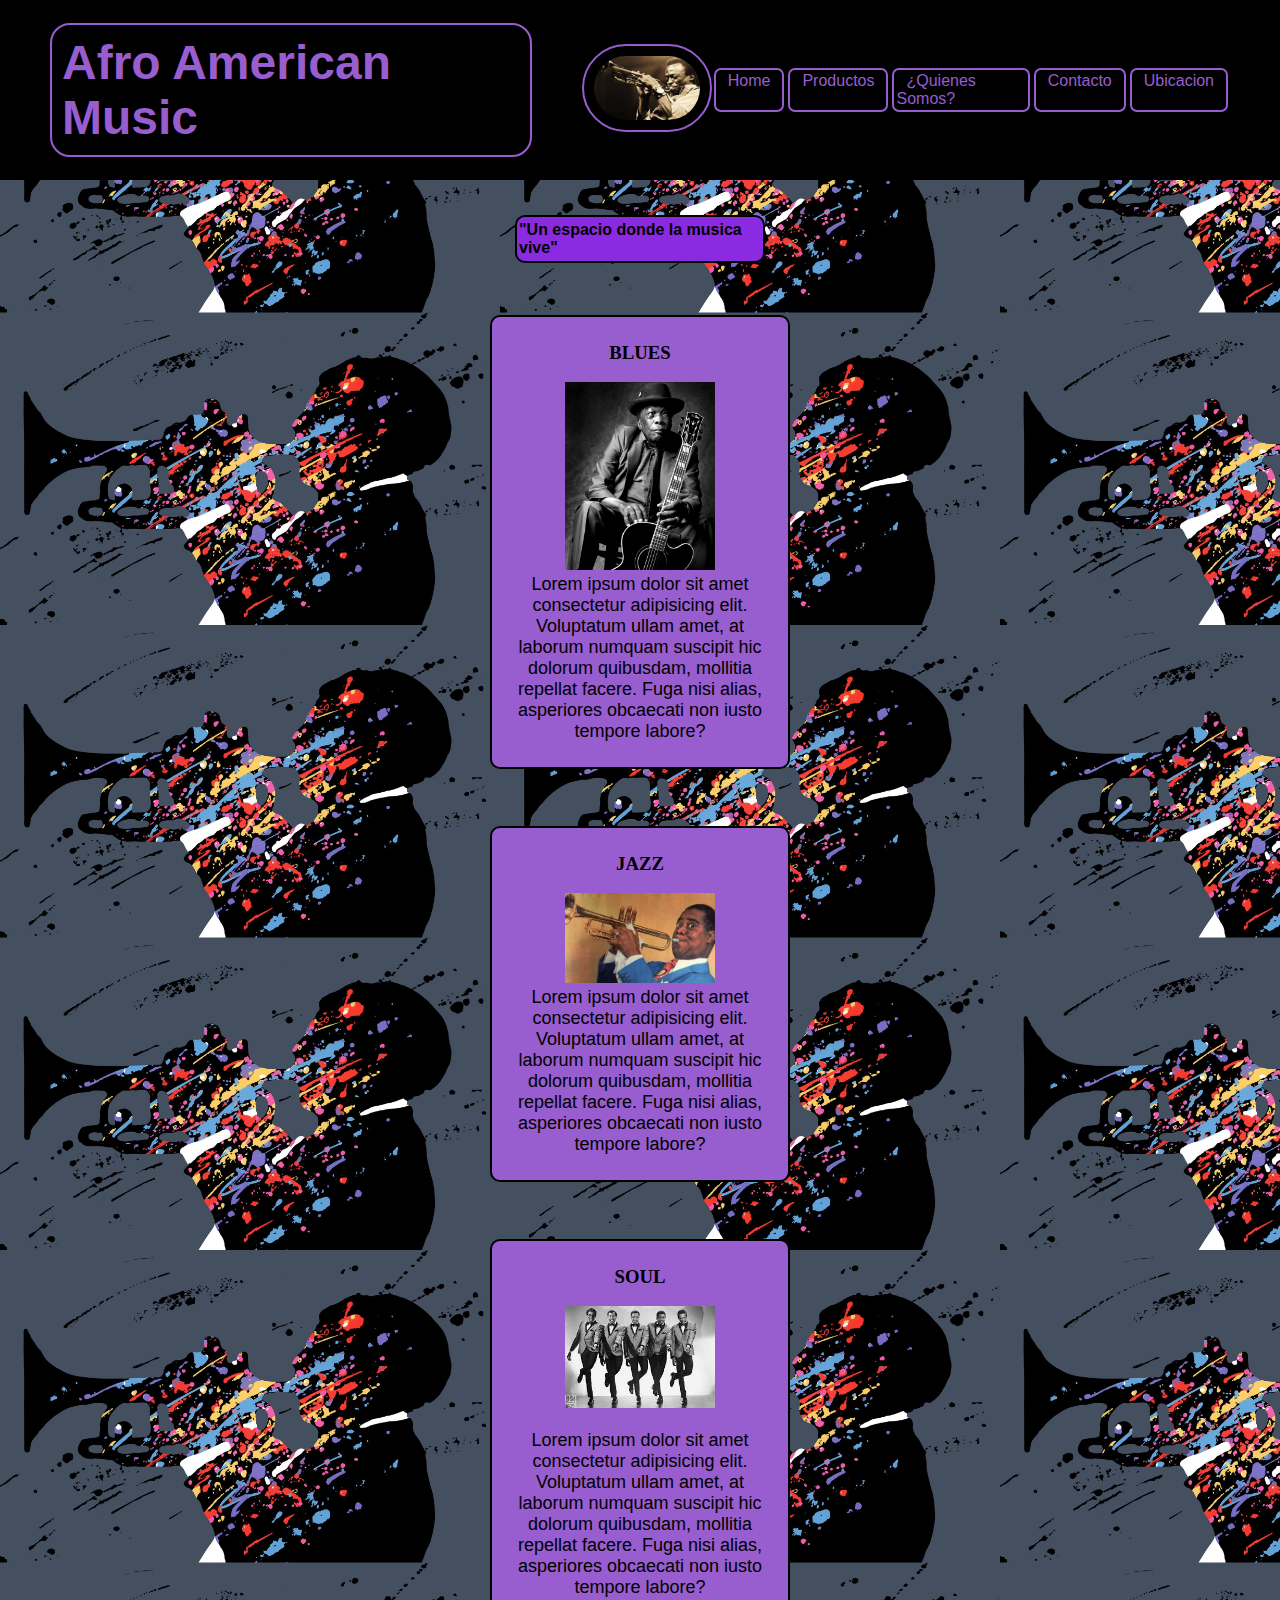
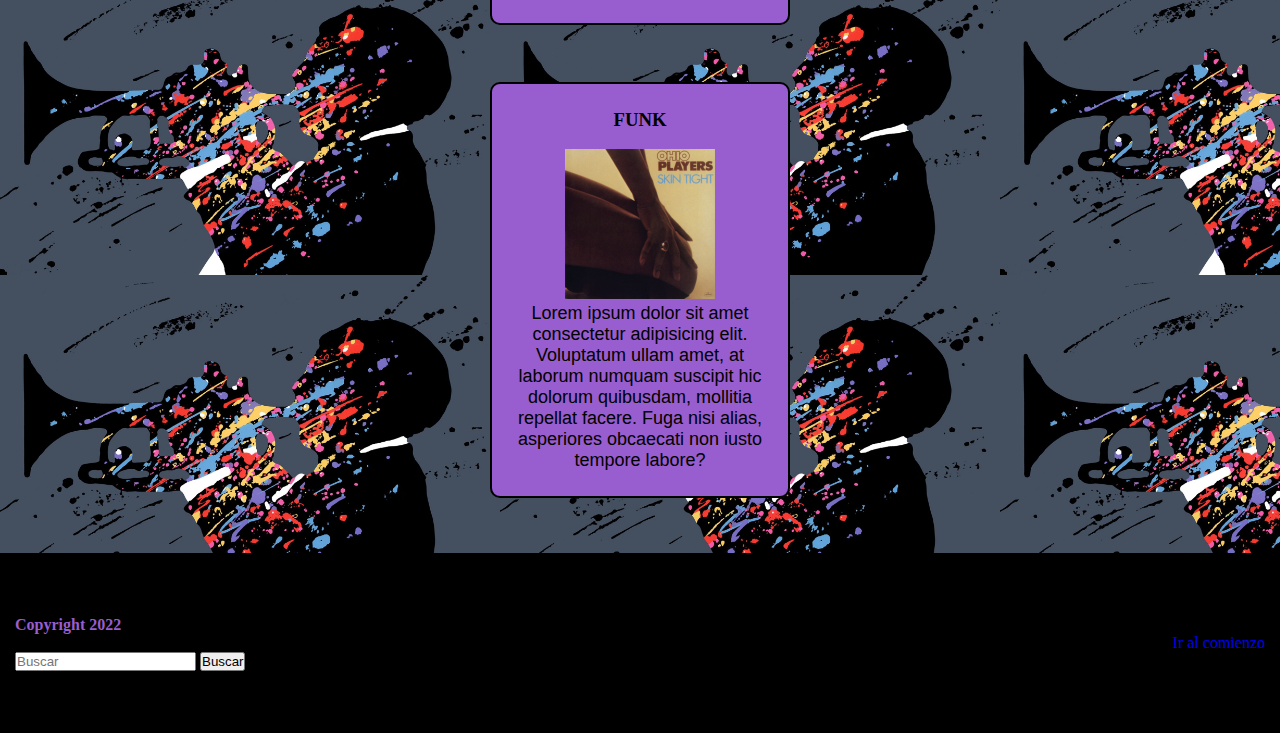
<file: index.html>
<!DOCTYPE html>
<html lang="en">
<head>
    <meta charset="UTF-8">
    <meta http-equiv="X-UA-Compatible" content="IE=edge">
    <meta name="viewport" content="width=device-width, initial-scale=1.0">
    <link rel="stylesheet" href="./estilos/estilos.css">
    <title>MUSIC & MORE</title>
</head>

<body id="arriba">
    <header>
		<h1 class="logo">Afro American Music</h1>


        <div>
            <img class="miles" src="img/milesdavis.jpg">
        </div>


		<nav class="navegador">
			<ul>
				<li><a href="index.html">Home</a></li>
				<li><a href="./pages/productos.html">Productos</a></li>
				<li><a href="./pages/quienessomos.html">¿Quienes Somos?</a></li>
				<li><a href="./pages/contacto.html">Contacto</a></li>
				<li><a href="./pages/ubicacion.html">Ubicacion</a></li>
			</ul>
			
		</nav>
    </header>
    
    <main>
        <h2>"Un espacio donde la musica vive"</h2>
		<article class="article" >
			<ul class="generos">
				<li class="generos__gen"><h3>BLUES</h3>
					<br>
					<img src="img/hook.png" alt="hook">
					<p>
				    Lorem ipsum dolor sit amet consectetur adipisicing elit. Voluptatum ullam amet, 
					at laborum numquam suscipit hic dolorum quibusdam, mollitia repellat facere. Fuga nisi alias, asperiores obcaecati non iusto tempore labore?</p>
				</li>
				<li class="generos__gen"><h3>JAZZ</h3>
					<br>
					<img src="img/louis1.png" alt="louis1">
					
					<p>
						Lorem ipsum dolor sit amet consectetur adipisicing elit. Voluptatum ullam amet, 
					at laborum numquam suscipit hic dolorum quibusdam, mollitia repellat facere. Fuga nisi alias, asperiores obcaecati non iusto tempore labore?
					</p>
				</li>
				<li class="generos__gen"><h3>SOUL</h3>
					<br>
					<img  src="img/temptations.jpg" alt="milesdavis"></br>
					</br>
					<p>
						Lorem ipsum dolor sit amet consectetur adipisicing elit. Voluptatum ullam amet, 
					at laborum numquam suscipit hic dolorum quibusdam, mollitia repellat facere. Fuga nisi alias, asperiores obcaecati non iusto tempore labore?
					</p>
				</li>
				<li class="generos__gen"><h3>FUNK</h3>
                <br>
				<img src="img/ohio.png" alt="milesdavis">
				
				<p>
					Lorem ipsum dolor sit amet consectetur adipisicing elit. Voluptatum ullam amet, 
				at laborum numquam suscipit hic dolorum quibusdam, mollitia repellat facere. Fuga nisi alias, asperiores obcaecati non iusto tempore labore?
				</p>
				</li>

			</ul>
			
		</article>
    </main>



    <footer class="footer">
        <div>
            <h4 class="copyright">Copyright 2022</h4>
            <br>
            <form class="buscador">
                <input class="form-search" type="search" placeholder="Buscar">
                <button class="button-search" type="submit">Buscar</button>
            </form>
        </div>
		
		<a href="#arriba"  >Ir al comienzo</h4>
			
    </footer>

    
</body>
</html>
</file>
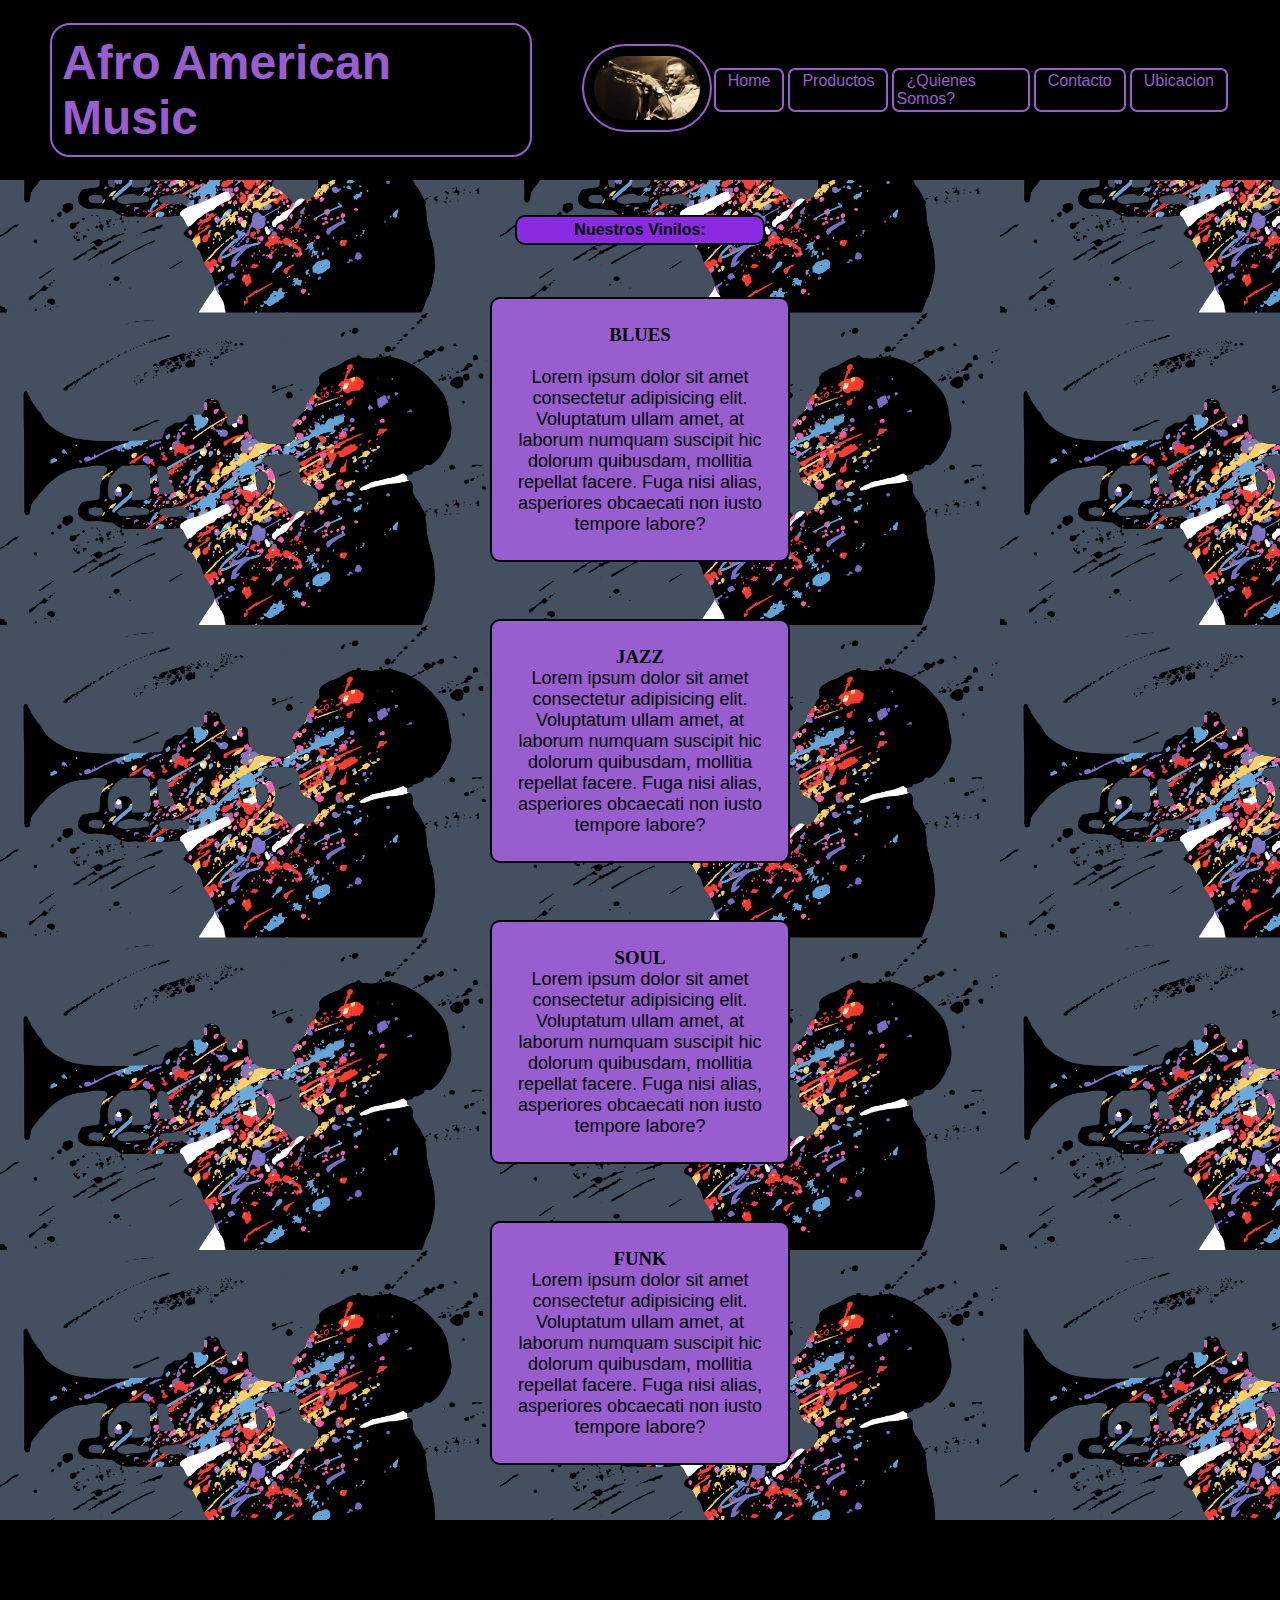
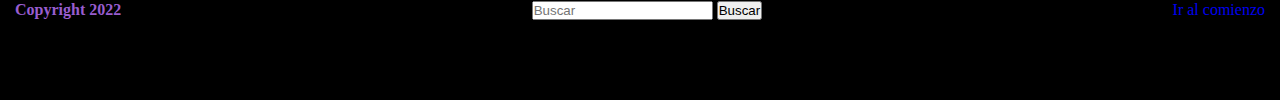
<file: pages/productos.html>
<!DOCTYPE html>
<html lang="en">
<head>
    <meta charset="UTF-8">
    <meta http-equiv="X-UA-Compatible" content="IE=edge">
    <meta name="viewport" content="width=device-width, initial-scale=1.0">
    <link rel="stylesheet" href="../estilos/estilos.css">
    <title>MUSIC & MORE</title>

</head>
<body id="arriba">

   
		<header>
			<h1 class="logo">Afro American Music</h1>
	
	
			<div>
				<img class="miles" src="../img/milesdavis.jpg">
			</div>
	
		<nav class="navegador">
			<ul>
				<li><a href="../index.html">Home</a></li>
				<li><a href="./productos.html">Productos</a></li>
				<li><a href="./quienessomos.html">¿Quienes Somos?</a></li>
				<li><a href="./contacto.html">Contacto</a></li>
				<li><a href="./ubicacion.html">Ubicacion</a></li>
			</ul>
			
		</nav>
	</header>

	

	<section>
		<h2 class="vinilos">Nuestros Vinilos:</h2>
		
		<article class="article" >
			<ul class="generos">
				<li class="generos__gen"><h3>BLUES</h3>
					
					<p>
					</br>Lorem ipsum dolor sit amet consectetur adipisicing elit. Voluptatum ullam amet, 
					at laborum numquam suscipit hic dolorum quibusdam, mollitia repellat facere. Fuga nisi alias, asperiores obcaecati non iusto tempore labore?</p>
				</li>

				<li class="generos__gen"><h3>JAZZ</h3>
					
					<p>
						Lorem ipsum dolor sit amet consectetur adipisicing elit. Voluptatum ullam amet, 
					at laborum numquam suscipit hic dolorum quibusdam, mollitia repellat facere. Fuga nisi alias, asperiores obcaecati non iusto tempore labore?
					</p>
				</li>

				<li class="generos__gen"><h3>SOUL</h3>
					
					<p>
						Lorem ipsum dolor sit amet consectetur adipisicing elit. Voluptatum ullam amet, 
					at laborum numquam suscipit hic dolorum quibusdam, mollitia repellat facere. Fuga nisi alias, asperiores obcaecati non iusto tempore labore?
					</p>
				</li>

				<li class="generos__gen"><h3>FUNK</h3>
				
				<p>
					Lorem ipsum dolor sit amet consectetur adipisicing elit. Voluptatum ullam amet, 
				at laborum numquam suscipit hic dolorum quibusdam, mollitia repellat facere. Fuga nisi alias, asperiores obcaecati non iusto tempore labore?
				</p>
				</li>

			</ul>
			
		</article>
	</section>



	<footer class="footer">
		<h4 class="copyright">Copyright 2022</h4>
		<br><form class="buscador">
			<input class="form-search" type="search" placeholder="Buscar">
			<button class="button-search" type="submit">Buscar</button>
		</form></br>
		<a href="#arriba" >Ir al comienzo</h4>
			
	</footer>
    
</body>
</html>
</file>
<file: estilos/estilos.css>
* {
    margin: 0;
    padding: 0;
    box-sizing: border-box;
}

body {
    background-image: url(../img/jazzwallpaper.jpg);
    background-size: 500px;
    height: 100vh;
}

#grilla {
    width: 100vw;
    height: 50vh;
    display: grid;
    grid-template-columns: 1fr;
    grid-template-rows: 0.5fr 3fr 0.5fr;
    grid-template-areas: 
        "header"
        "main"
        "footer"
        ;
    grid-row-gap: 10px;
}


/** header **/


header {
    background-color: black;
    grid-area: header;
    display: flex;
    justify-content: space-between;
    align-items: center;
    height: 20vh;
    padding: 0 50px;
}



ul  {
    display: flex;      
}

ul li a{
    padding: 0 10px;
    text-decoration: none;
    list-style: none;
    color: rgb(152, 93, 207);
    font-family: 'Franklin Gothic Medium', 'Arial Narrow', Arial, sans-serif;
    font-weight: 00;

}

ul li {
    list-style: none;
    border: 2px solid rgb(152, 93, 207);
    border-radius: 7px;
    margin: 2px;
    padding: 2px;
}

.logo {
    font-family: 'Franklin Gothic Medium', 'Arial Narrow', Arial, sans-serif;
    font-size: 3em;
    color:  rgb(152, 93, 207);
    border: 2px solid rgb(152, 93, 207);
    border-radius: 20px;
    padding: 10px;
}

.miles {
    width: 130px;
    border: 2px solid rgb(152, 93, 207);
    border-radius: 45px ;
    padding: 10px;
    margin-left: 50px;
}



/** Section **/

main {
    display: flex;
    flex-direction: column;
    align-items: center;
}

h2 {
    margin-bottom: 50px;
    font-size: 16px;
    font-family:'Franklin Gothic Medium', 'Arial Narrow', Arial, sans-serif;
    background-color: blueviolet;
    border: 2px solid black;
    border-radius: 10px;
    width: 250px;
    margin-top: 35px;
    padding: 4px 2px;
  

}

section article ul li br p {
    border-bottom: 3px solid black;
    padding-bottom: 10px;
}

.generos {
    display: flex;
    flex-direction: column;
    align-items: center;
    
}

img {
    width: 150px;
}

.generos li {
    background-color: rgb(152, 93, 207);
    border: 2px solid;
    border-radius: 10px;
    cursor: pointer;
    transition: all 0.3s ease;
    padding: 25px;
}

.generos__gen {
    text-align: center;
    margin-bottom: 55px;
    width: 300px;
}

.generos li:hover {
    box-shadow: 0 0.4rem 0.4rem black;
}

li p {
    font-family: Verdana, Geneva, Tahoma, sans-serif;
    font-size: 18px;
}

.hooker {
    width: 150px;
}




/** footer**/

footer {
    background-color: rgb(0, 0, 0);
    grid-area: footer;
    color: rgb(152, 93, 207);
    height: 20vh;
    display: flex;
    justify-content: space-between;
    align-items: center;
    padding: 0 15px;
}

footer a {
    text-decoration: none;
}

/* Productos */

section  {
    display: flex;
    flex-direction: column;
    align-items: center;
}

section h2  {
    display: flex;
    flex-direction: column;
    align-items: center;
}






/* Desktop First */

@media (max-width: 1400px) {
}

@media (max-width: 1200px) {
    
}
@media (max-width: 1024px) {
    
}
@media (max-width: 768px) {
    main {        
      grid-template-areas: 
        "sectuno sectuno sectuno"
        "sectdos sectdos sectdos";
    }

    aside {
      display: none;
    }

    #section-dos {
    background-color: rgb(89, 173, 41);
    }
}

@media (max-width: 600px) {
    #grilla {
        width: 100vw;
        height: 100vh;
        display: grid;
        grid-template-columns: 1fr;
        grid-template-rows: 0.5fr repeat(2, 1fr) 0.5fr;
        grid-template-areas: 
            "header"
            "nav"
            "main"
            "footer";
        grid-column-gap: 20px;
        grid-row-gap: 20px;
    }
    #section-dos {
        background-color: rgb(43, 97, 168);
        
    }
}
@media (max-width: 480px) {
    .body {
        background-color: black; 
    }
}
@media (max-width: 320px) {
    .body {
        background-color: black; 
    }
}


/* Mobile First */
</file>
